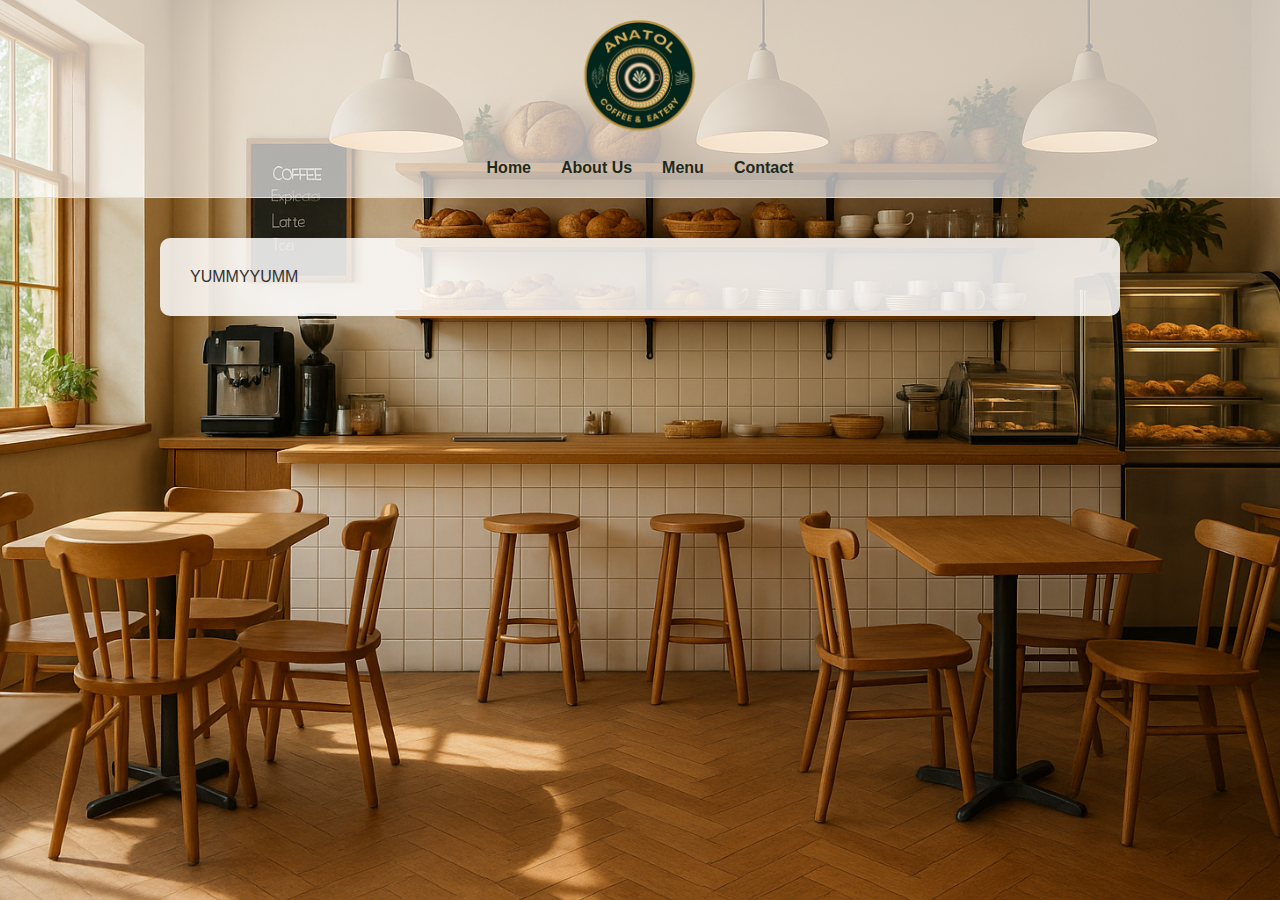
<file: index.html>
<!DOCTYPE html>
<html lang="en">
<head>
  <meta charset="UTF-8" />
  <meta name="viewport" content="width=device-width, initial-scale=1.0"/>
  <title>Anatol Eatery</title>
  <style>
    body {
      font-family: 'Montserrat', sans-serif;
      margin: 0;
      padding: 0;
      background-image: url("background.jpg");
      background-size: cover;
      background-position: center;
      background-repeat: no-repeat;
      background-attachment: fixed;
      color: #333;
    }

    .top-header {
      display: flex;
      flex-direction: column;
      align-items: center;
      background-color: rgba(255, 255, 255, 0.65);
      padding: 20px;
      border-bottom: 1px solid #ddd;
    }

    .top-header img {
      max-width: 140px;
      height: auto;
      margin-bottom: 10px;
    }

    .nav-bar {
      display: flex;
      gap: 30px;
    }

    .nav-bar a {
      text-decoration: none;
      color: #1c2b22;
      font-weight: bold;
      transition: color 0.3s ease;
    }

    .nav-bar a:hover {
      color: #666;
    }

    main {
      max-width: 900px;
      margin: 40px auto;
      padding: 30px;
      background-color: rgba(255, 255, 255, 0.85);
      border-radius: 10px;
      box-shadow: 0 0 10px rgba(0,0,0,0.1);
    }

    footer {
      background-color: #e0e0e0;
      text-align: center;
      padding: 15px;
      font-size: 14px;
      margin-top: 40px;
    }
  </style>
</head>
<body>

  <div class="top-header">
    <img src="anatol_logo.png" alt="Anatol Logo">
    <div class="nav-bar">
      <a href="index.html">Home</a>
      <a href="about.html">About Us</a>
      <a href="menu.html">Menu</a>
      <a href="contact.html">Contact</a>
    </div>
  </div>

 <main>
YUMMYYUMM
 <!-- <img src="hero.jpeg" alt="Anatol Eatery Hero Image" class="hero-image"> -->
</main>


  <!-- sayfa alti extra bolum eklenebilinir -->
 <!--     <footer>
    <p>📧 info@anatoleatery.com | 📞 +1 (650) 627-6047</p>
  </footer>     -->

</body>
</html>
</file>
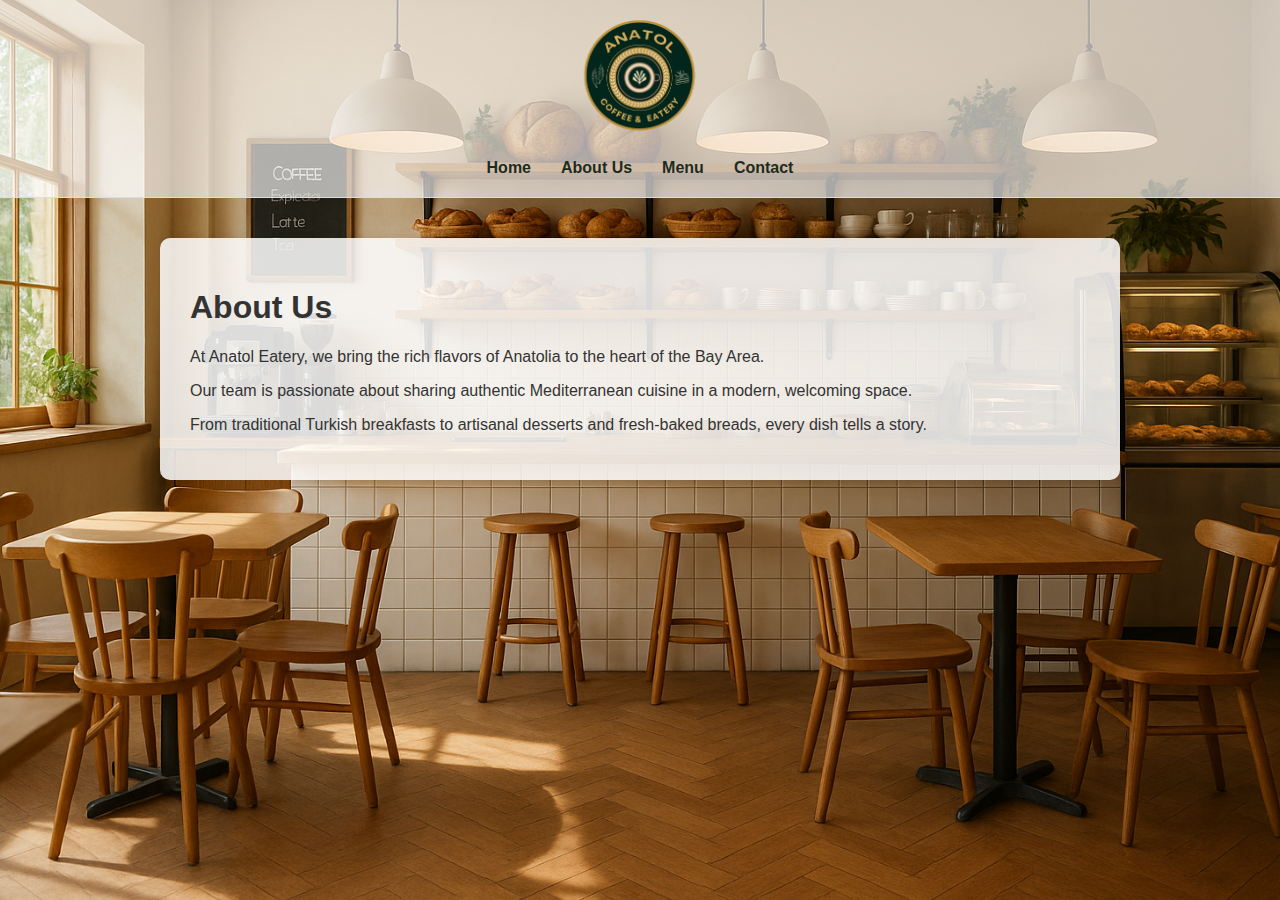
<file: about.html>
<!DOCTYPE html>
<html lang="en">
<head>
  <meta charset="UTF-8" />
  <meta name="viewport" content="width=device-width, initial-scale=1.0"/>
  <title>Anatol Eatery</title>
  <style>
    body {
      font-family: 'Montserrat', sans-serif;
      margin: 0;
      padding: 0;
      background-image: url("background.jpg");
      background-size: cover;
      background-position: center;
      background-repeat: no-repeat;
      background-attachment: fixed;
      color: #333;
    }

    .top-header {
      display: flex;
      flex-direction: column;
      align-items: center;
      background-color: rgba(255, 255, 255, 0.65);
      padding: 20px;
      border-bottom: 1px solid #ddd;
    }

    .top-header img {
      max-width: 140px;
      height: auto;
      margin-bottom: 10px;
    }

    .nav-bar {
      display: flex;
      gap: 30px;
    }

    .nav-bar a {
      text-decoration: none;
      color: #1c2b22;
      font-weight: bold;
      transition: color 0.3s ease;
    }

    .nav-bar a:hover {
      color: #666;
    }

    main {
      max-width: 900px;
      margin: 40px auto;
      padding: 30px;
      background-color: rgba(255, 255, 255, 0.85);
      border-radius: 10px;
      box-shadow: 0 0 10px rgba(0,0,0,0.1);
    }

    footer {
      background-color: #e0e0e0;
      text-align: center;
      padding: 15px;
      font-size: 14px;
      margin-top: 40px;
    }
  </style>
</head>
<body>

  <div class="top-header">
    <img src="anatol_logo.png" alt="Anatol Logo">
    <div class="nav-bar">
      <a href="index.html">Home</a>
      <a href="about.html">About Us</a>
      <a href="menu.html">Menu</a>
      <a href="contact.html">Contact</a>
    </div>
  </div>

  <main>
    
<h1>About Us</h1>
<p>At Anatol Eatery, we bring the rich flavors of Anatolia to the heart of the Bay Area.</p>
<p>Our team is passionate about sharing authentic Mediterranean cuisine in a modern, welcoming space.</p>
<p>From traditional Turkish breakfasts to artisanal desserts and fresh-baked breads, every dish tells a story.</p>

  </main>

  <!-- sayfa alti extra bolum eklenebilinir -->
 <!--     <footer>
    <p>📧 info@anatoleatery.com | 📞 +1 (650) 627-6047</p>
  </footer>     -->

</body>
</html>
</file>
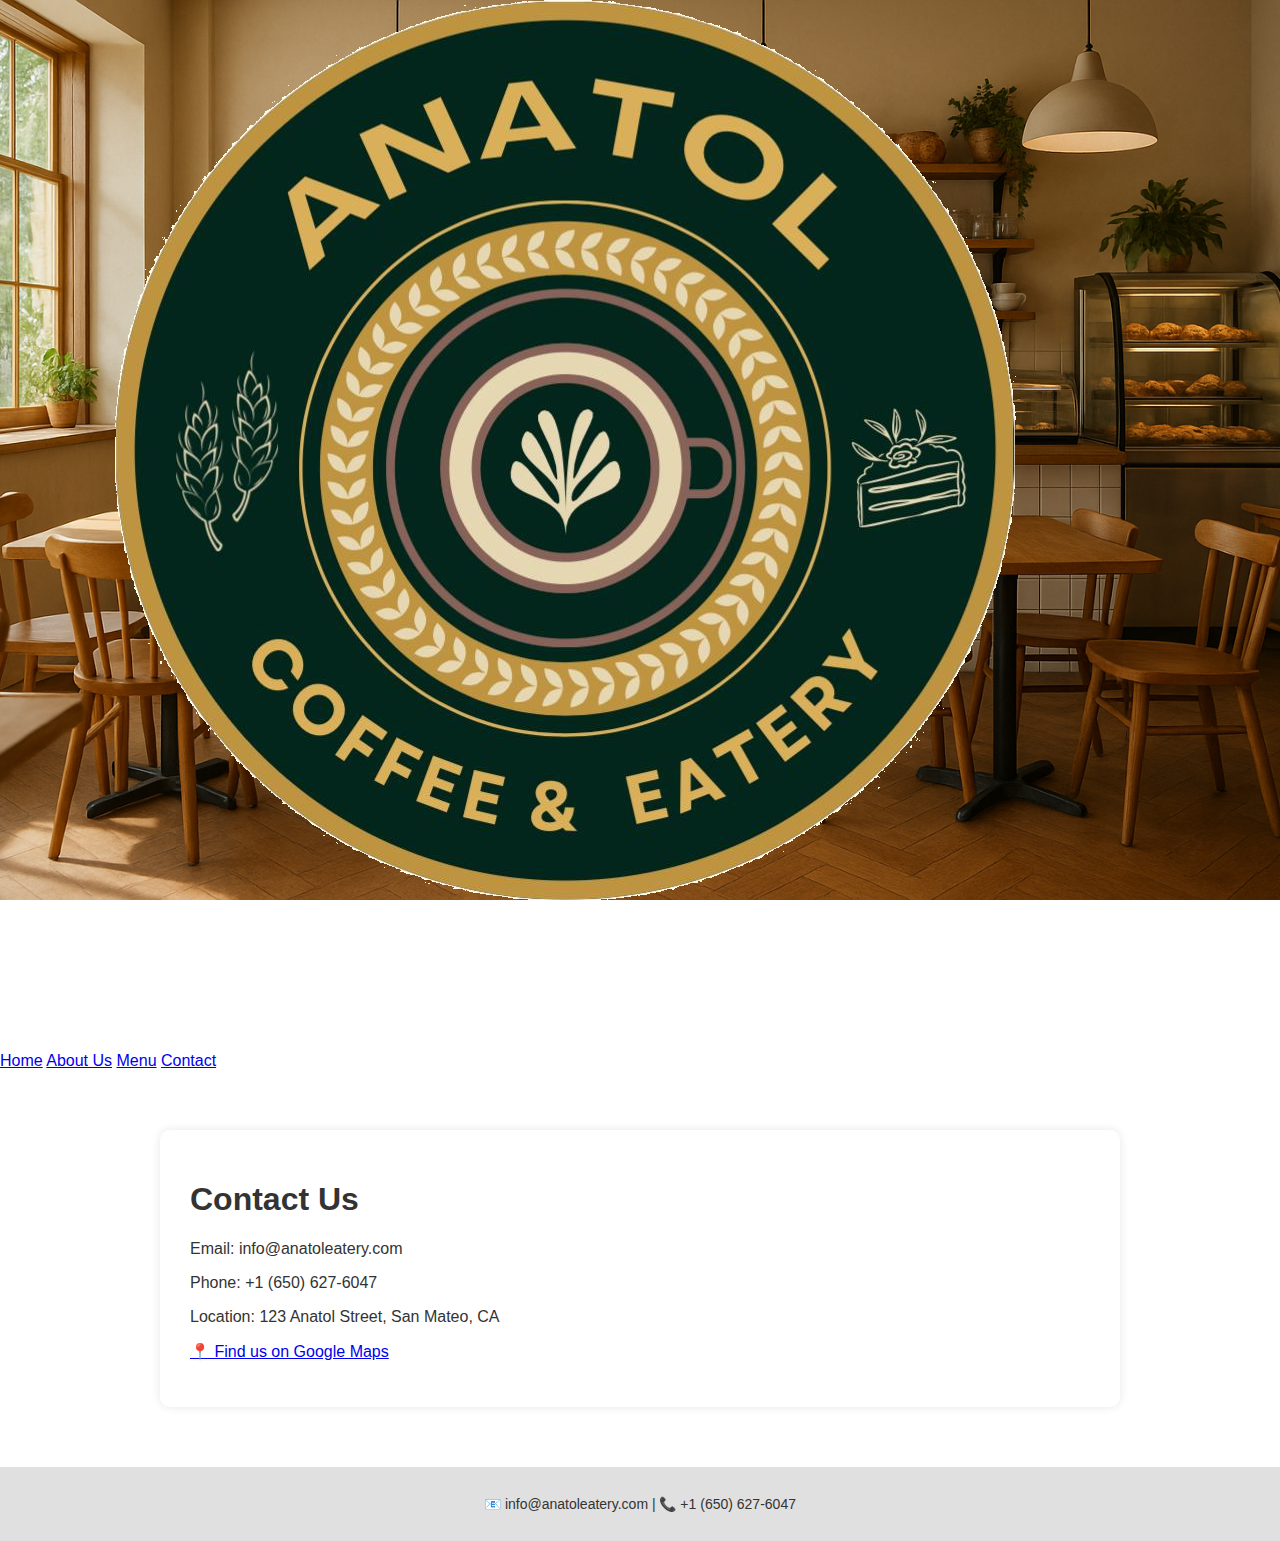
<file: contact.html>
<!DOCTYPE html>
<html lang="en">
<head>
  <meta charset="UTF-8" />
  <meta name="viewport" content="width=device-width, initial-scale=1.0"/>
  <title>Contact - Anatol Eatery</title>
  <link rel="stylesheet" href="style.css" />
</head>

<body>
  
  <div class="top-header">
    <img src="anatol_logo.png" alt="Anatol Logo">
    <div class="nav-bar">
      <a href="index.html">Home</a>
      <a href="about.html">About Us</a>
      <a href="menu.html">Menu</a>
      <a href="contact.html">Contact</a>
    </div>
  </div>

  <main>
    
<h1>Contact Us</h1>
<p>Email: info@anatoleatery.com</p>
<p>Phone: +1 (650) 627-6047</p>
<p>Location: 123 Anatol Street, San Mateo, CA</p>
<p><a href="https://maps.google.com/?q=anatoleatery" target="_blank">📍 Find us on Google Maps</a></p>

  </main>
  
  <footer>
    <p>📧 info@anatoleatery.com | 📞 +1 (650) 627-6047</p>
  </footer>

</body>
</html>
</file>
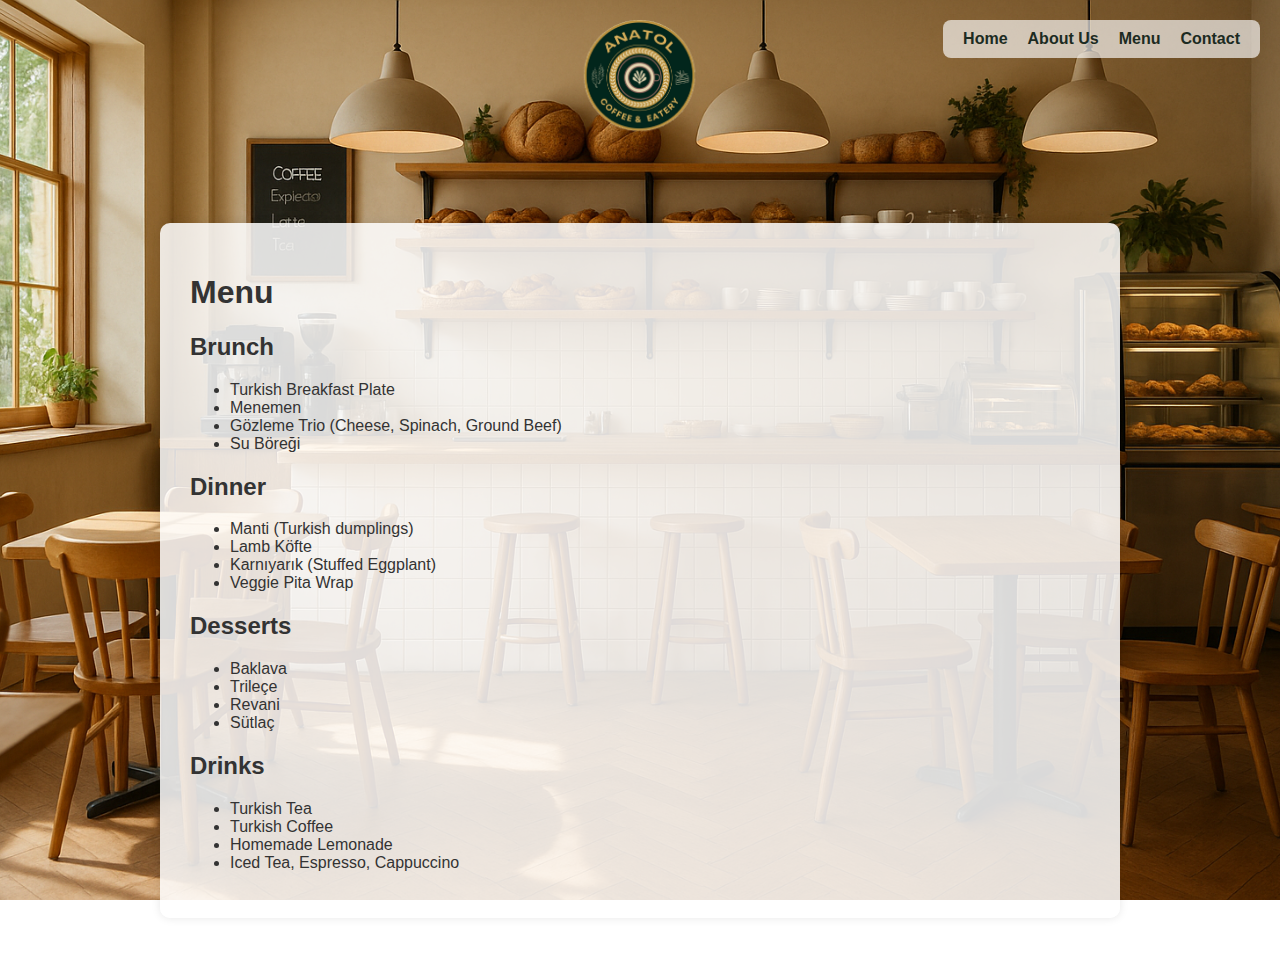
<file: menu.html>
<!DOCTYPE html>
<html lang="en">
<head>
  <meta charset="UTF-8" />
  <meta name="viewport" content="width=device-width, initial-scale=1.0" />
  <title>Menu - Anatol Eatery</title>
  <link rel="stylesheet" href="style.css" />
</head>
<body>
  
<header>
  <div class="header-container">
    <img src="anatol_logo.png" alt="Anatol Logo" class="logo" />
    <nav>
      <ul>
        <li><a href="index.html">Home</a></li>
        <li><a href="about.html">About Us</a></li>
        <li><a href="menu.html">Menu</a></li>
        <li><a href="contact.html">Contact</a></li>
      </ul>
    </nav>
  </div>
</header>


  <main>
    <h1>Menu</h1>
    <h2>Brunch</h2>
    <ul>
      <li>Turkish Breakfast Plate</li>
      <li>Menemen</li>
      <li>Gözleme Trio (Cheese, Spinach, Ground Beef)</li>
      <li>Su Böreği</li>
    </ul>

    <h2>Dinner</h2>
    <ul>
      <li>Manti (Turkish dumplings)</li>
      <li>Lamb Köfte</li>
      <li>Karnıyarık (Stuffed Eggplant)</li>
      <li>Veggie Pita Wrap</li>
    </ul>

    <h2>Desserts</h2>
    <ul>
      <li>Baklava</li>
      <li>Trileçe</li>
      <li>Revani</li>
      <li>Sütlaç</li>
    </ul>

    <h2>Drinks</h2>
    <ul>
      <li>Turkish Tea</li>
      <li>Turkish Coffee</li>
      <li>Homemade Lemonade</li>
      <li>Iced Tea, Espresso, Cappuccino</li>
    </ul>
  </main>
</body>
</html>
</file>
<file: style.css>
body {
  font-family: 'Montserrat', sans-serif;
  margin: 0;
  padding: 0;
  background-image: url("background.jpg");
  background-size: cover;
  background-position: center;
  background-repeat: no-repeat;
  background-attachment: fixed;
  color: #333;
}

/* Logo üstte ortalanır, menü sağ üstte kutu içinde */
header {
  background-color: transparent;
  position: relative;
  padding-top: 20px;
  display: flex;
  flex-direction: column;
  align-items: center; /* LOGO ORTALAR */
}
/* Logo tam ortalanır */
.logo {
  max-width: 140px;
  height: auto;
  margin-bottom: 10px;
}

/* Menü sağ üstte, yarı şeffaf kutuda */
nav {
  position: absolute;
  top: 20px;
  right: 20px;
  background-color: rgba(255, 255, 255, 0.65);
  padding: 10px 20px;
  border-radius: 8px;
  z-index: 10;
}

nav ul {
  list-style: none;
  display: flex;
  gap: 20px;
  margin: 0;
  padding: 0;
}

nav ul li {
  display: inline;
}

nav ul li a {
  text-decoration: none;
  color: #1c2b22;
  font-weight: bold;
  transition: color 0.3s ease;
}

nav ul li a:hover {
  color: #888;
}

/* İçerik kutusu ortada ve okunabilir */
main {
  max-width: 900px;
  margin: 60px auto;
  padding: 30px;
  background-color: rgba(255, 255, 255, 0.85);
  border-radius: 10px;
  box-shadow: 0 0 10px rgba(0,0,0,0.1);
}

/* Footer alt kısımda sade */
footer {
  background-color: #e0e0e0;
  text-align: center;
  padding: 15px;
  font-size: 14px;
  margin-top: 40px;
}
</file>
